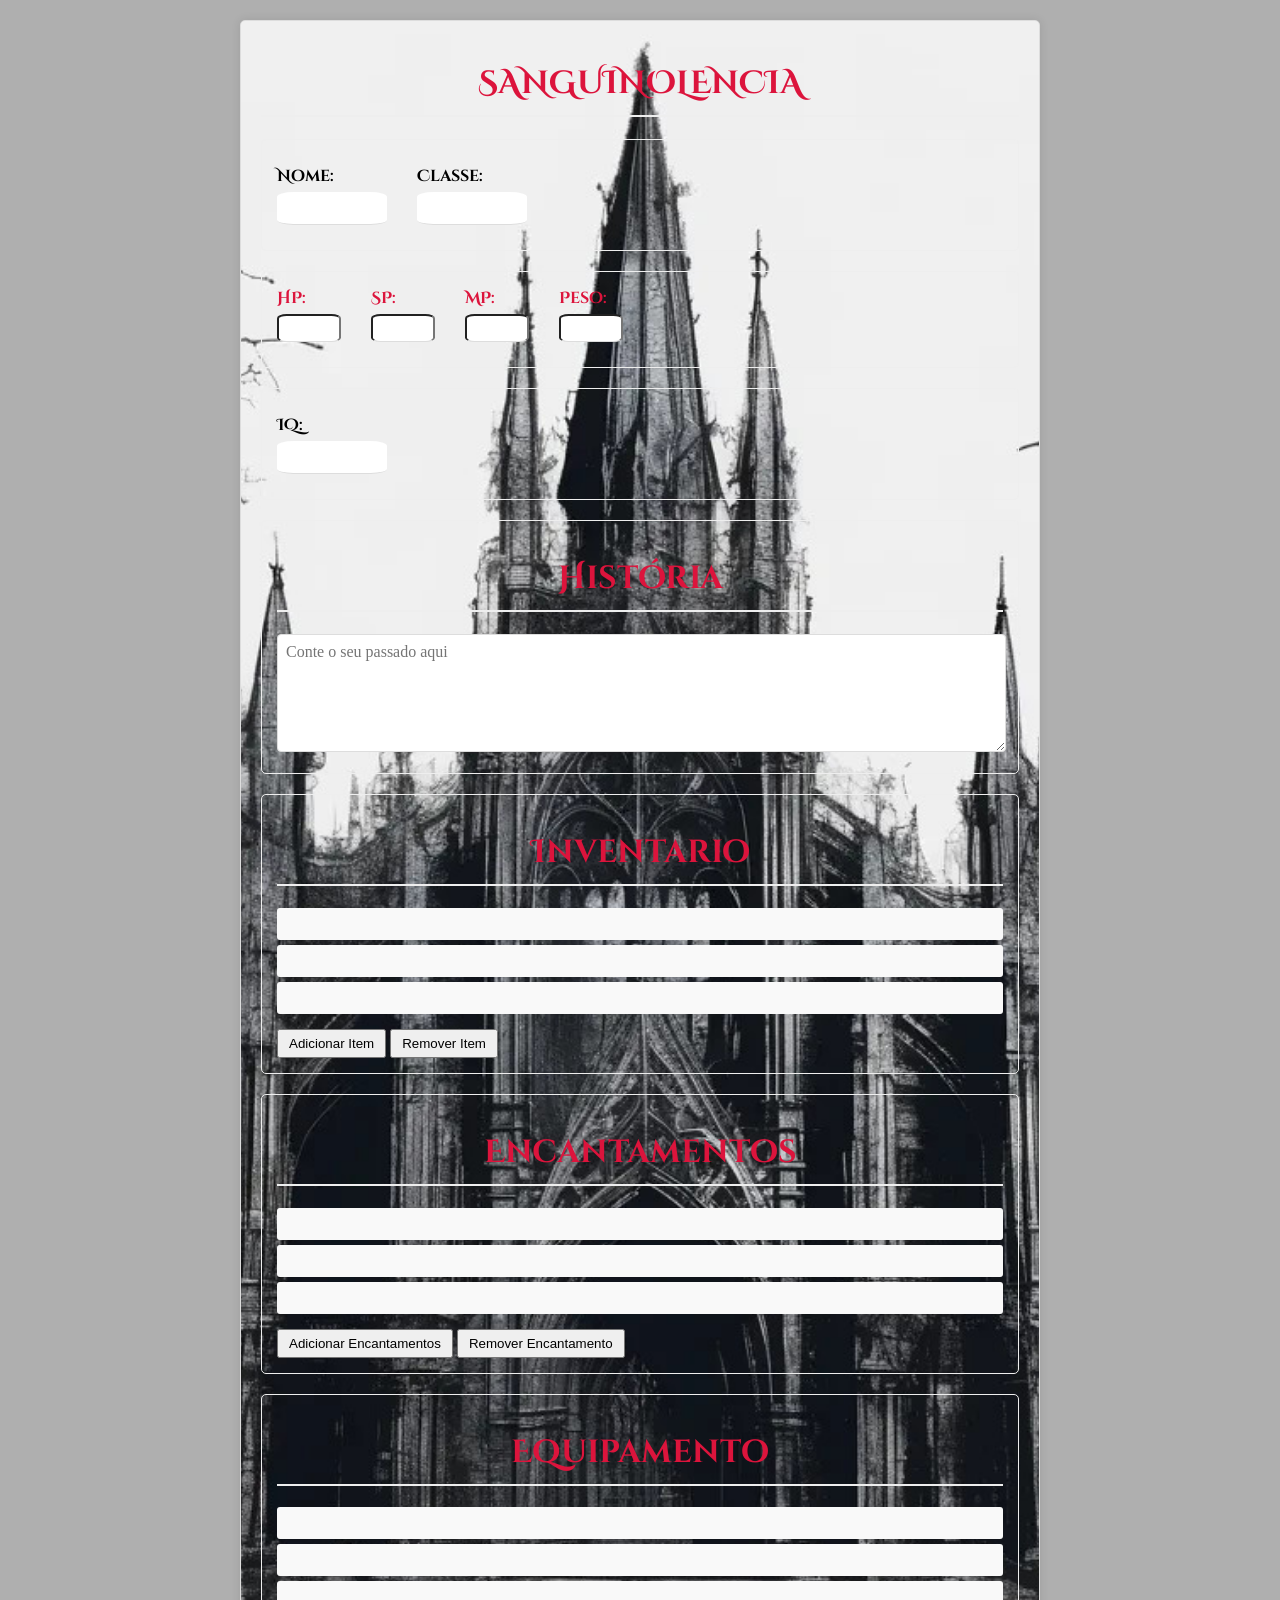
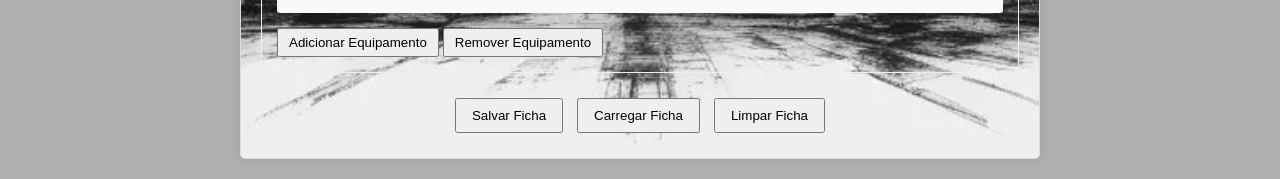
<file: index.html>
<!DOCTYPE html>
<html lang="pt-br">
<head>
    <meta charset="UTF-8">
    <meta name="viewport" content="width=device-width, initial-scale=1.0">
    <title>Character Sheet</title>
    <link rel="stylesheet" href="style.css">
    <link rel="preconnect" href="https://fonts.googleapis.com">
    <link rel="preconnect" href="https://fonts.gstatic.com" crossorigin>
    <link href="https://fonts.googleapis.com/css2?family=Alkatra&family=Cinzel+Decorative:wght@400;700;900&family=Concert+One&family=Delicious+Handrawn&family=Merriweather:ital@1&family=Roboto+Mono&display=swap" rel="stylesheet">
</head>
<body>
    <div class="sheet-container">
        <h1 class="texto1">SANGUINOLENCIA</h1>
        
        <div class="section">
            <div class="section-title"></div>
            <div class="stat-row">
                <div class="stat">
                    <div class="stat-label">Nome:</div>
                    <div class="stat-value" contenteditable="true"></div>
                </div>
                <div class="stat">
                    <div class="stat-label">Classe:</div>
                    <div class="stat-value" contenteditable="true"></div>
                </div>
            </div>
        </div>
        
        <div class="section">
            <div class="stat-row">
                <div class="stat">
                    <div class="stat-label texto1">HP:</div>
                    <input type="number" min="0" class="stat-value1" contenteditable="true">
                </div>
                <div class="stat">
                    <div class="stat-label texto1">SP:</div>
                    <input type="number" min="0" class="stat-value1" contenteditable="true">
                </div>
                <div class="stat">
                    <div class="stat-label texto1">MP:</div>
                    <input type="number" min="0" class="stat-value1" contenteditable="true">
                </div>
                <div class="stat">
                    <div class="stat-label texto1">Peso:</div>
                    <input type="number" max="7" min="0" class="stat-value1" contenteditable="true">
                </div>
            </div>
        </div>
        
        <div class="section">
            <div class="section-title"></div>
            <div class="stat-row">
                <div class="stat">
                    <div class="stat-label">IQ:</div>
                    <div class="stat-value" contenteditable="true"></div>
                </div>
            </div>
        </div>
        
        <div class="section">
            <div> <h1 class="section-title, texto1"> História </h1> </div>
            <textarea placeholder="Conte o seu passado aqui"></textarea>
        </div>
        
      <div class="section">
    <div class="section-title"><h1 class="texto1">Inventario</h1></div>
    <div class="inventory-item" contenteditable="true"></div>
    <div class="inventory-item" contenteditable="true"></div>
    <div class="inventory-item" contenteditable="true"></div>
    <div>
        <button class="add-btn" style="margin-top: 10px; padding: 5px 10px;">Adicionar Item</button>
        <button class="remove-btn" style="margin-top: 10px; padding: 5px 10px;">Remover Item</button>
        
    </div>
</div>

<div class="section">
    <div class="section-title">
        <h1 class="texto1">Encantamentos</h1>
    </div>
    <div class="inventory-item" contenteditable="true"></div>
    <div class="inventory-item" contenteditable="true"></div>
    <div class="inventory-item" contenteditable="true"></div>
    <div>
        <button class="add-btn" style="margin-top: 10px; padding: 5px 10px;">Adicionar Encantamentos</button>
        <button class="remove-btn" style="margin-top: 10px; padding: 5px 10px;">Remover Encantamento</button>
    </div>
</div>

<div class="section">
    <div class="section-title">
        <h1 class="texto1">Equipamento</h1>
    </div>
    <div class="inventory-item" contenteditable="true"></div>
    <div class="inventory-item" contenteditable="true"></div>
    <div class="inventory-item" contenteditable="true"></div>
    <div>
        <button class="add-btn" style="margin-top: 10px; padding: 5px 10px;">Adicionar Equipamento</button>
        <button class="remove-btn" style="margin-top: 10px; padding: 5px 10px;">Remover Equipamento</button>
    </div>
</div>

 <div style="margin-top: 20px; text-align: center;">
            <button id="saveBtn" style="padding: 8px 15px; margin: 5px;">Salvar Ficha</button>
            <button id="loadBtn" style="padding: 8px 15px; margin: 5px;">Carregar Ficha</button>
            <button id="clearBtn" style="padding: 8px 15px; margin: 5px;">Limpar Ficha</button>
        </div>

<script>
 // ====== FUNÇÃO PARA SALVAR FICHA ======
    document.getElementById('saveBtn').addEventListener('click', function() {
        const sections = document.querySelectorAll('.section');
        const characterData = {
            // Atributos básicos
            nome: document.querySelector('.stat-value').innerHTML,
            classe: document.querySelectorAll('.stat-value')[1].innerHTML,
            hp: document.querySelectorAll('input[type="number"]')[0].value,
            sp: document.querySelectorAll('input[type="number"]')[1].value,
            mp: document.querySelectorAll('input[type="number"]')[2].value,
            peso: document.querySelectorAll('input[type="number"]')[3].value,
            itemQuerido: document.querySelectorAll('.stat-value')[2].innerHTML,
            historia: document.querySelector('textarea').value,

            // Seções dinâmicas
            inventario: Array.from(sections[4].querySelectorAll('.inventory-item')).map(item => item.innerHTML),
            encantamentos: Array.from(sections[5].querySelectorAll('.inventory-item')).map(item => item.innerHTML),
            equipamentos: Array.from(sections[6].querySelectorAll('.inventory-item')).map(item => item.innerHTML)
        };

        localStorage.setItem('fichaSanguinolencia', JSON.stringify(characterData));
        alert('Ficha salva com sucesso!');
    });

    // ====== FUNÇÃO PARA CARREGAR FICHA ======
    document.getElementById('loadBtn').addEventListener('click', function() {
        const savedData = localStorage.getItem('fichaSanguinolencia');
        if (!savedData) {
            alert('Nenhuma ficha salva encontrada!');
            return;
        }

        const characterData = JSON.parse(savedData);
        const sections = document.querySelectorAll('.section');

        // Preenche campos básicos
        document.querySelector('.stat-value').innerHTML = characterData.nome || '';
        document.querySelectorAll('.stat-value')[1].innerHTML = characterData.classe || '';
        document.querySelectorAll('input[type="number"]')[0].value = characterData.hp || '';
        document.querySelectorAll('input[type="number"]')[1].value = characterData.sp || '';
        document.querySelectorAll('input[type="number"]')[2].value = characterData.mp || '';
        document.querySelectorAll('input[type="number"]')[3].value = characterData.peso || '';
        document.querySelectorAll('.stat-value')[2].innerHTML = characterData.itemQuerido || '';
        document.querySelector('textarea').value = characterData.historia || '';

        // Função auxiliar para carregar seções
        function loadSection(sectionIndex, items) {
            const section = sections[sectionIndex];
            // Remove todos os itens existentes
            section.querySelectorAll('.inventory-item').forEach(item => item.remove());
            
            // Adiciona os itens salvos
            if (items && items.length > 0) {
                const buttonContainer = section.querySelector('.add-btn').parentNode;
                items.forEach(itemHTML => {
                    const newItem = document.createElement('div');
                    newItem.className = 'inventory-item';
                    newItem.contentEditable = true;
                    newItem.innerHTML = itemHTML;
                    section.insertBefore(newItem, buttonContainer);
                });
            }
        }

        // Carrega todas as seções
        loadSection(4, characterData.inventario);    // Inventário
        loadSection(5, characterData.encantamentos); // Encantamentos
        loadSection(6, characterData.equipamentos);  // Equipamentos

        alert('Ficha carregada com sucesso!');
    });

    // ====== FUNÇÃO PARA LIMPAR FICHA ======
    document.getElementById('clearBtn').addEventListener('click', function() {
        if (confirm('Tem certeza que deseja limpar toda a ficha?')) {
            // Limpa inputs editáveis
            document.querySelectorAll('[contenteditable="true"]').forEach(el => el.innerHTML = '');
            document.querySelector('textarea').value = '';
            document.querySelectorAll('input[type="number"]').forEach(input => input.value = '');

            // Limpa todas as seções dinâmicas
            document.querySelectorAll('.inventory-item').forEach(item => item.remove());
            localStorage.removeItem('fichaSanguinolencia');
            alert('Ficha resetada!');
        }
    });

    // ====== FUNÇÕES PARA ADICIONAR/REMOVER ITENS ======
    document.querySelectorAll('.add-btn').forEach(button => {
        button.addEventListener('click', function() {
            const section = this.closest('.section');
            const newItem = document.createElement('div');
            newItem.className = 'inventory-item';
            newItem.contentEditable = 'true';
            section.insertBefore(newItem, this.parentNode);
        });
    });

    document.querySelectorAll('.remove-btn').forEach(button => {
        button.addEventListener('click', function() {
            const section = this.closest('.section');
            const items = section.querySelectorAll('.inventory-item');
            
            if (items.length > 0) {
                items[items.length - 1].remove();
            } else {
                alert("Não há itens para remover!");
            }
        });
    });

    // Carrega a ficha automaticamente ao abrir a página
    window.addEventListener('DOMContentLoaded', function() {
        document.getElementById('loadBtn').click();
    });
    </script>

</body>
</html>
</file>
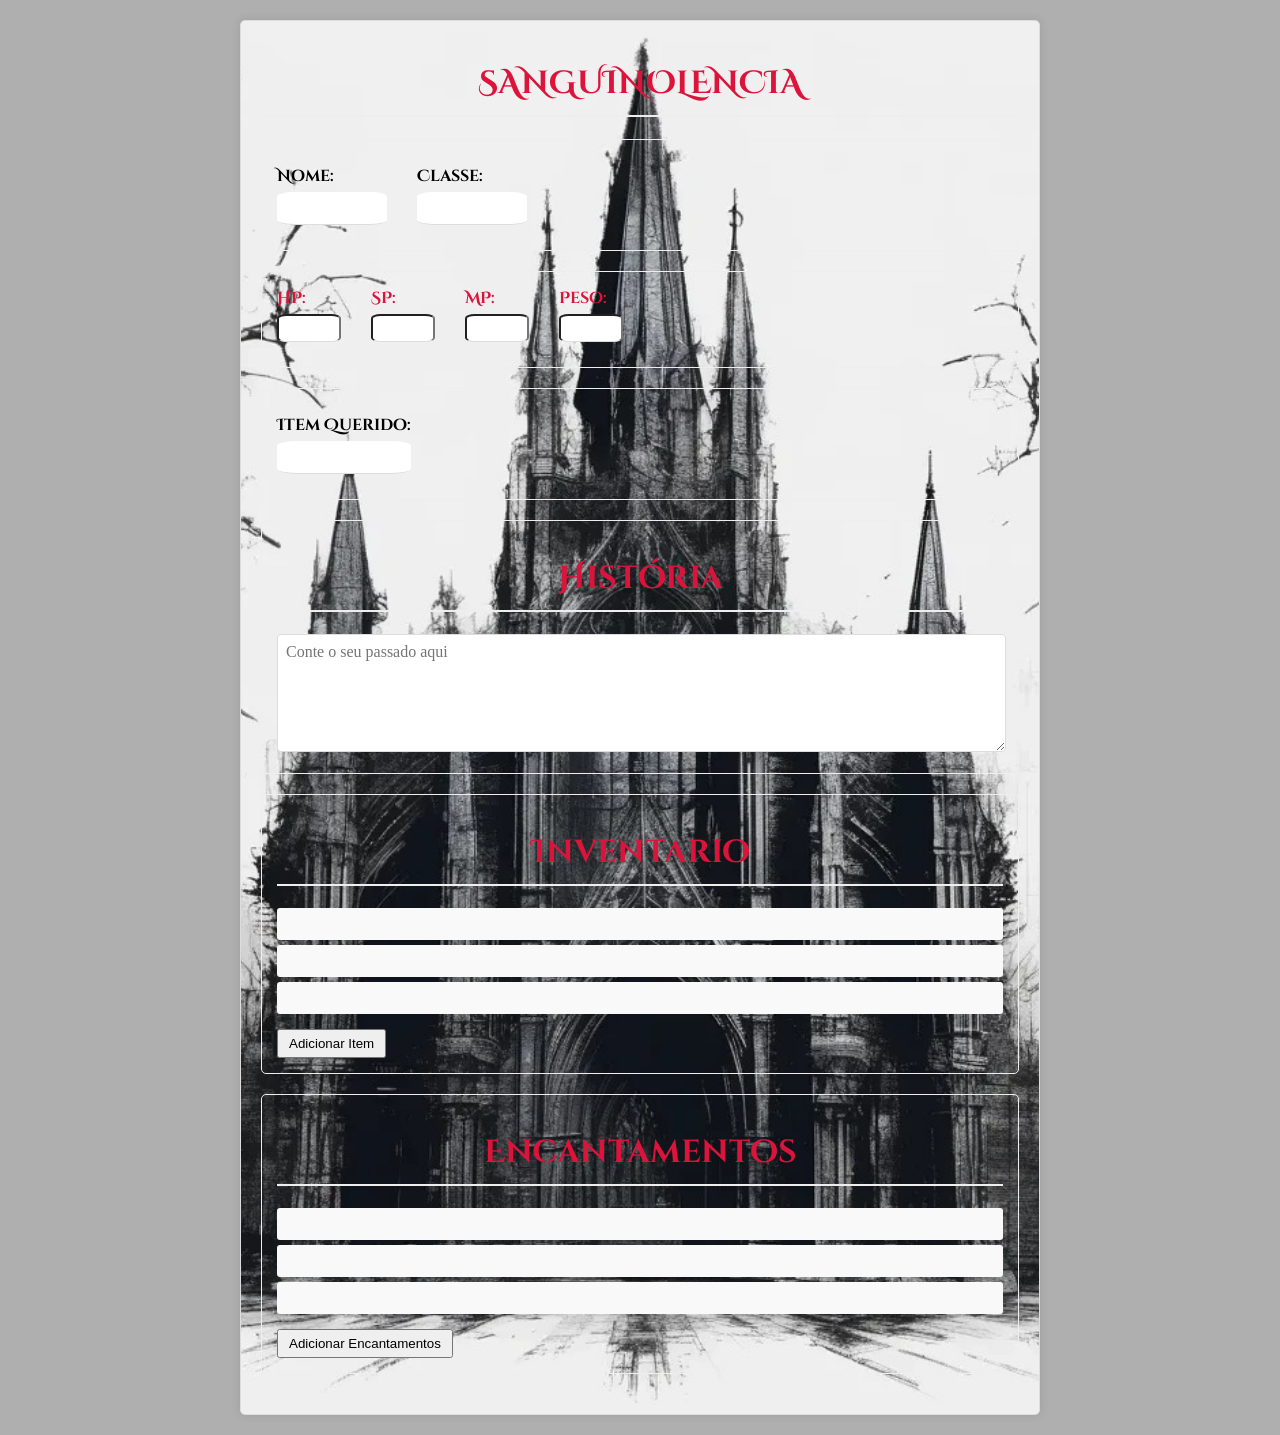
<file: Ficha.html>
<!DOCTYPE html>
<html lang="pt-br">
<head>
    <meta charset="UTF-8">
    <meta name="viewport" content="width=device-width, initial-scale=1.0">
    <title>Character Sheet</title>
    <link rel="stylesheet" href="style.css">
    <link rel="preconnect" href="https://fonts.googleapis.com">
    <link rel="preconnect" href="https://fonts.gstatic.com" crossorigin>
    <link href="https://fonts.googleapis.com/css2?family=Alkatra&family=Cinzel+Decorative:wght@400;700;900&family=Concert+One&family=Delicious+Handrawn&family=Merriweather:ital@1&family=Roboto+Mono&display=swap" rel="stylesheet">
</head>
<body>
    <div class="sheet-container">
        <h1 class="texto1">SANGUINOLENCIA</h1>
        
        <div class="section">
            <div class="section-title"></div>
            <div class="stat-row">
                <div class="stat">
                    <div class="stat-label">Nome:</div>
                    <div class="stat-value" contenteditable="true"></div>
                </div>
                <div class="stat">
                    <div class="stat-label">Classe:</div>
                    <div class="stat-value" contenteditable="true"></div>
                </div>
            </div>
        </div>
        
        <div class="section">
            <div class="stat-row">
                <div class="stat">
                    <div class="stat-label texto1">HP:</div>
                    <input type="number" min="0" class="stat-value1" contenteditable="true">
                </div>
                <div class="stat">
                    <div class="stat-label texto1">SP:</div>
                    <input type="number" min="0" class="stat-value1" contenteditable="true">
                </div>
                <div class="stat">
                    <div class="stat-label texto1">MP:</div>
                    <input type="number" min="0" class="stat-value1" contenteditable="true">
                </div>
                <div class="stat">
                    <div class="stat-label texto1">Peso:</div>
                    <input type="number" max="7" min="0" class="stat-value1" contenteditable="true">
                </div>
            </div>
        </div>
        
        <div class="section">
            <div class="section-title"></div>
            <div class="stat-row">
                <div class="stat">
                    <div class="stat-label">Item Querido:</div>
                    <div class="stat-value" contenteditable="true"></div>
                </div>
            </div>
        </div>
        
        <div class="section">
            <div> <h1 class="section-title, texto1"> História </h1> </div>
            <textarea placeholder="Conte o seu passado aqui"></textarea>
        </div>
        
        <div class="section">
            <div class="section-title"><h1 class="texto1">Inventario</h1></div>
            <div class="inventory-item" contenteditable="true"></div>
            <div class="inventory-item" contenteditable="true"></div>
            <div class="inventory-item" contenteditable="true"></div>
            <button style="margin-top: 10px; padding: 5px 10px;">Adicionar Item</button>
        </div>

        <div class="section">
            <div class="section-title">
                <h1 class="texto1">Encantamentos</h1>
            </div>
            <div class="inventory-item" contenteditable="true"></div>
            <div class="inventory-item" contenteditable="true"></div>
            <div class="inventory-item" contenteditable="true"></div>
            <button style="margin-top: 10px; padding: 5px 10px;">Adicionar Encantamentos</button>
        </div>
    </div> 

    <script>
        // Seleciona TODOS os botões e adiciona o evento de clique
        document.querySelectorAll('button').forEach(button => {
            button.addEventListener('click', function() {
                const section = this.closest('.section');
                const newItem = document.createElement('div');
                newItem.className = 'inventory-item';
                newItem.contentEditable = 'true';
                section.insertBefore(newItem, this);
            });
        });
    </script>

</body>
</html>
</file>
<file: style.css>
body {
            font-family:"Cinzel Decorative",serif;
            max-width: 800px;
            margin: 0 auto;
            padding: 20px;
            background-color: #afafaf;
        }
        .sheet-container {
            background-image:url('imagens/preview.jpg');
            background-size: cover;
            background-position-x:50%;
            border: 1px solid #ddd;
            border-radius: 5px;
            padding: 20px;
            box-shadow: 0 0 10px rgba(0,0,0,0.1);
        }
        h1 {
            text-align: center;
            color: #333;
            border-bottom: 2px solid #eee;
            padding-bottom: 10px;
        }
        .section {
            margin-bottom: 20px;
            padding: 15px;
            border: 1px solid #eee;
            border-radius: 5px;
        }
        .section-title {
            font-weight: bold;
            margin-bottom: 10px;
            color: #555;
        }
        .stat-row {
            display: flex;
            margin-bottom: 10px;
        }
        .stat {
            margin-right: 30px;
        }
        .stat-label {
            font-weight: bold;
            margin-bottom: 5px;
        }
         .stat-label {
            font-weight: bold;
            margin-bottom: 5px;
        }
        .stat-value {
            border-bottom: 1px solid #ddd;
            min-width: 100px;
            padding: 5px;
            background-color: #ffffff;
            border-radius: 15%;
        }
        .stat-value1 {
            width: 5px;
            border-bottom: 1px solid #ddd;
            min-width: 50px;
            padding: 5px;
            background-color: #ffffff;
            border-radius: 15%;
        }

        textarea {
            width: 98%;
            min-height: 100px;
            padding: 8px;
            border: 1px solid #ddd;
            border-radius: 4px;
            resize: vertical;
            font-family: "Modern Antiqua",serif;
            font-size: medium;
        }
        .inventory-item {
            margin-bottom: 5px;
            padding: 5px;
            background-color: #f9f9f9;
            border-radius: 3px;
        }
        .texto1{
            color: crimson;
        }

        .cinzel-decorative-regular {
            font-family: "Cinzel Decorative", serif;
            font-weight: 400;
            font-style: normal;
          }
          
          .cinzel-decorative-bold {
            font-family: "Cinzel Decorative", serif;
            font-weight: 700;
            font-style: normal;
          }
          
          .cinzel-decorative-black {
            font-family: "Cinzel Decorative", serif;
            font-weight: 900;
            font-style: normal;
          }
          
          .modern-antiqua-regular {
            font-family: "Modern Antiqua", serif;
            font-weight: 400;
            font-style: normal;
          }
          
          
    /* Estilos existentes... */
    
    /* Novos estilos responsivos */
    @media (max-width: 768px) {
        body {
            padding: 10px;
        }
        
        .sheet-container {
            padding: 15px;
        }
        
        .stat-row {
            flex-direction: column;
        }
        
        .stat {
            margin-right: 0;
            margin-bottom: 15px;
            width: 100%;
        }
        
        .stat-value, .stat-value1 {
            width: 100%;
            box-sizing: border-box;
        }
        
        .section {
            padding: 10px;
        }
        
        button {
            width: 100%;
            margin: 5px 0 !important;
        }
        
        .add-btn, .remove-btn {
            display: block;
        }
    }
    
    @media (min-width: 769px) and (max-width: 1024px) {
        .stat {
            margin-right: 15px;
        }
    }
</file>
